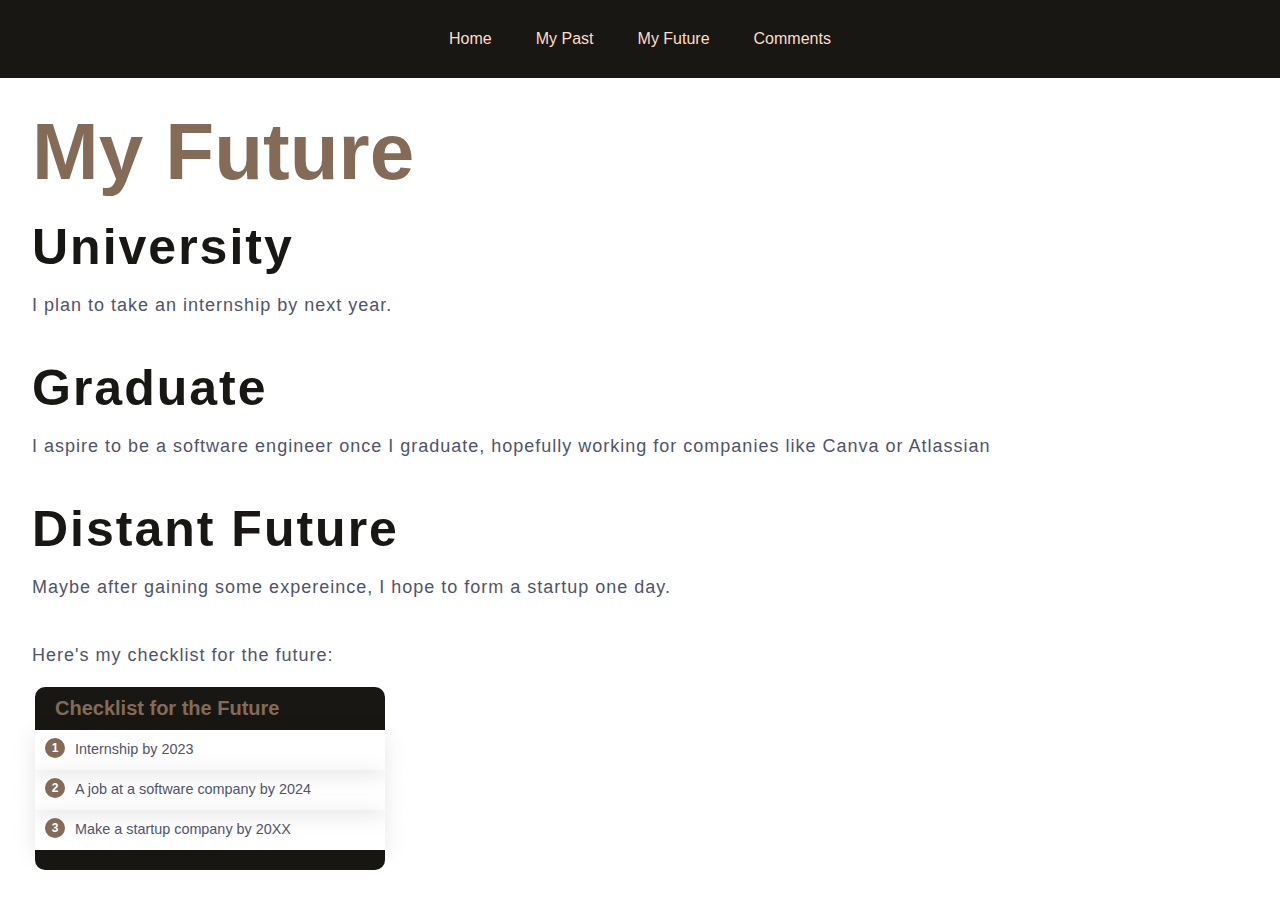
<file: future.html>
<!doctype html>
<html>
	<head>
		<title>
			My Future Page
		</title>
		<link rel="stylesheet"
			href="websystems.css"
			type="text/css">
	</head>
	<body>
		<nav>
			<ul class="menu">
				<li><a href="index.html">Home</a></li>
				<li><a href="past.html">My Past</a></li>
				<li><a href="future.html">My Future</a></li>
				<li><a href="comments.html">Comments</a></li>
			</ul>
		</nav>
		<section>
			<div class="main">
				<div class="text">
					<h1>My Future</h1>
					<h2>University</h2>
					<p>I plan to take an internship by next year.</p>
					<h2>Graduate</h2>
					<p>I aspire to be a software engineer once I graduate, hopefully working for companies like Canva or Atlassian</p>
					<h2>Distant Future</h2>
					<p>Maybe after gaining some expereince, I hope to form a startup one day.</p>
					<p>Here's my checklist for the future:</p>
				</div>
			</div>
		</section>
		<div class="list">
			<h2>Checklist for the Future</h2>
			<ul>
				<li><span>1</span>Internship by 2023</li>
				<li><span>2</span>A job at a software company by 2024</li>
				<li><span>3</span>Make a startup company by 20XX</li>
			</ul>
		</div>
	</body>
</html>
</file>
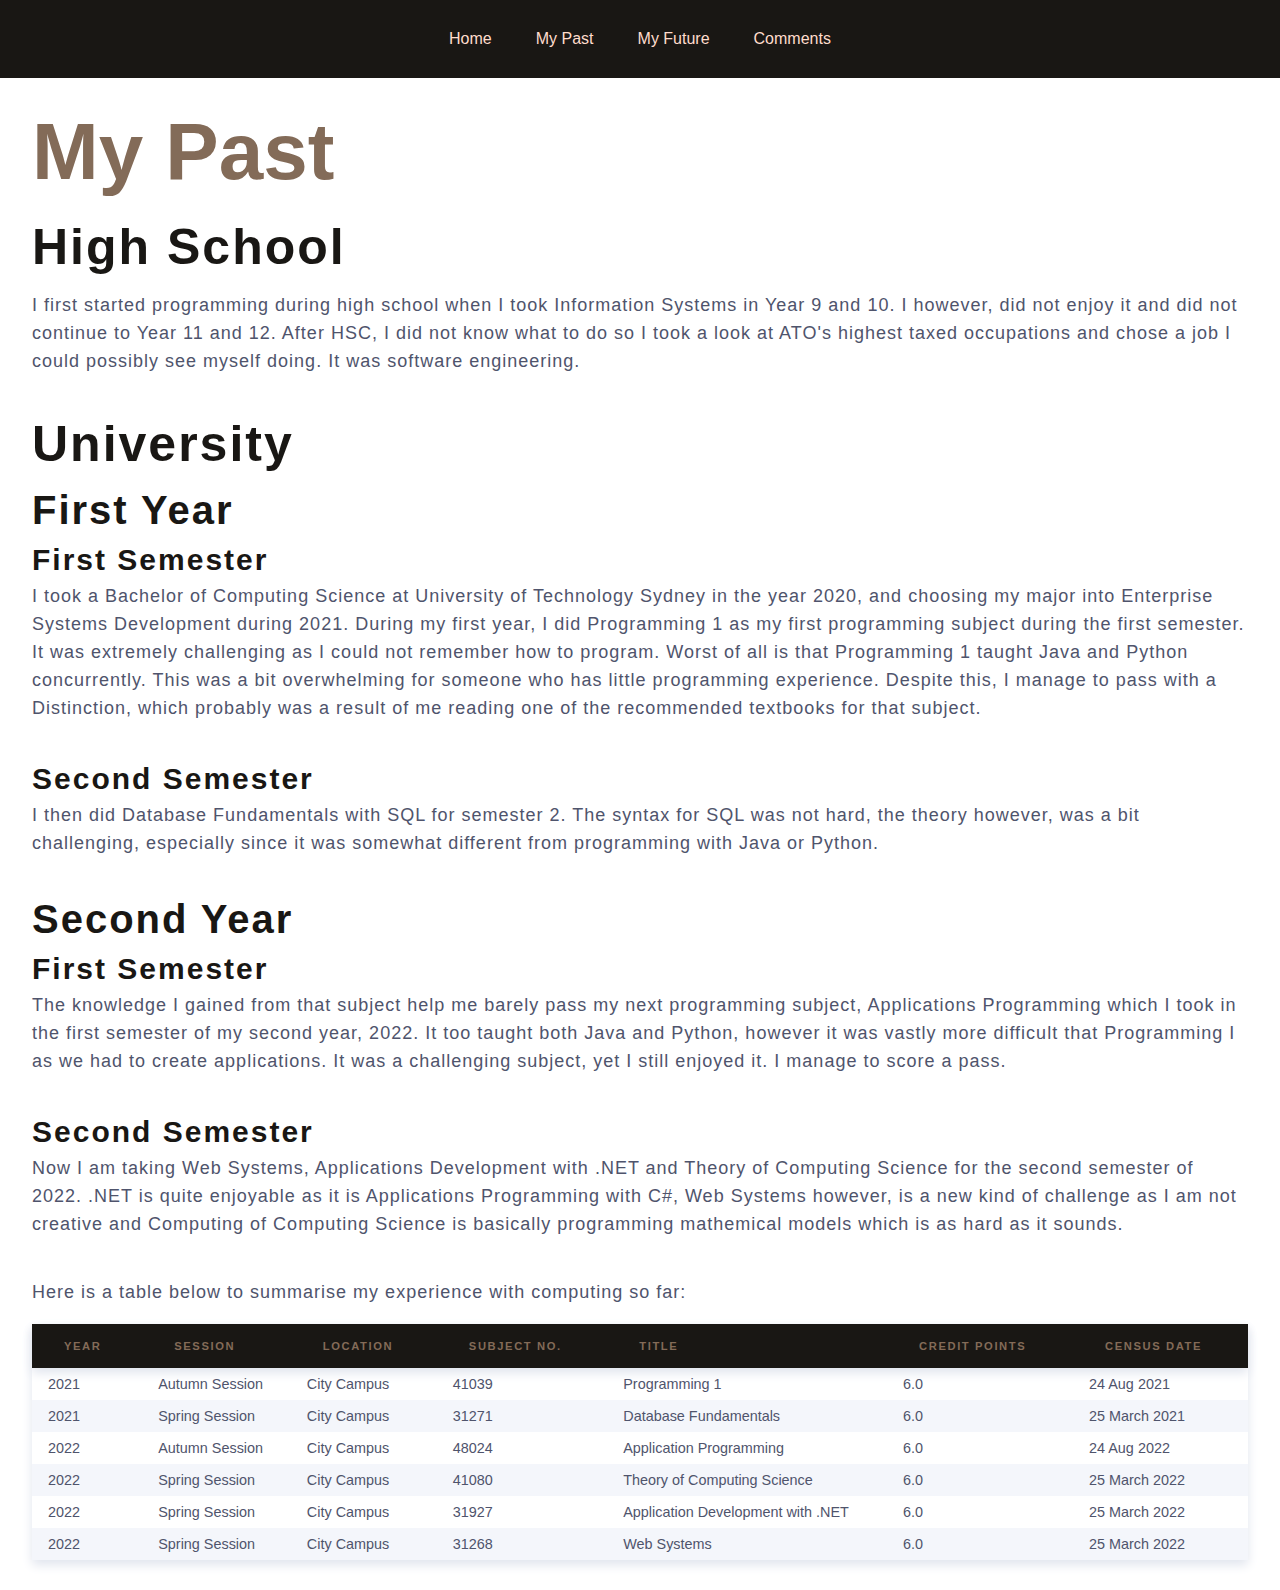
<file: past.html>
<!doctype html>
<html>
	<head>
		<title>
			My Past Page
		</title>
		<link rel="stylesheet"
			href="websystems.css"
			type="text/css">
	</head>
	<body>
		<nav>
			<ul class="menu">
				<li><a href="index.html">Home</a></li>
				<li><a href="past.html">My Past</a></li>
				<li><a href="future.html">My Future</a></li>
				<li><a href="comments.html">Comments</a></li>
			</ul>
		</nav>
		<section>
			<div class="main">
				<div class="text">
					<h1>My Past</h1>
					<h2>High School</h2>
					<p>I first started programming during high school when I took Information Systems in Year 9 and 10. I however, did not enjoy it and did not continue to Year 11 and 12. After HSC, I did not know what to do so I took a look at ATO's highest taxed occupations and chose a job I could possibly see myself doing. It was software engineering.</p>
					<h2>University</h2>
					<h3>First Year</h3>	
					<h4>First Semester</h4>
					<p>I took a Bachelor of Computing Science at University of Technology Sydney in the year 2020, and choosing my major into Enterprise Systems Development during 2021. During my first year, I did Programming 1 as my first programming subject during the first semester. It was extremely challenging as I could not remember how to program. Worst of all is that Programming 1 taught Java and Python concurrently. This was a bit overwhelming for someone who has little programming experience. Despite this, I manage to pass with a Distinction, which probably was a result of me reading one of the recommended textbooks for that subject.</P>
					<h4>Second Semester</h4>
					<p>I then did Database Fundamentals with SQL for semester 2. The syntax for SQL was not hard, the theory however, was a bit challenging, especially since it was somewhat different from programming with Java or Python.</p>
					<h3>Second Year</h3>
					<h4>First Semester</h4>	
					<p>The knowledge I gained from that subject help me barely pass my next programming subject, Applications Programming which I took in the first semester of my second year, 2022. It too taught both Java and Python, however it was vastly more difficult that Programming I as we had to create applications. It was a challenging subject, yet I still enjoyed it. I manage to score a pass.</p>
					<h4>Second Semester</h4>
					<p>Now I am taking Web Systems, Applications Development with .NET and Theory of Computing Science for the second semester of 2022. .NET is quite enjoyable as it is Applications Programming with C#, Web Systems however, is a new kind of challenge as I am not creative and Computing of Computing Science is basically programming mathemical models which is as hard as it sounds.</p>
					<p>Here is a table below to summarise my experience with computing so far:</p>
				</div>
			</div>
		</section>
		<table>
			<thead>
				<tr>
					<th>Year</th>
					<th>Session</th>
					<th>Location</th>
					<th>Subject No.</th>
					<th>Title</th>
					<th>Credit Points</th>
					<th>Census Date</th>
				</tr>
			</thead>
			<tbody>
				<tr>
					<td>2021</td>
					<td>Autumn Session</td>
					<td>City Campus</td>
					<td>41039</td>
					<td>Programming 1</td>
					<td>6.0</td>
					<td>24 Aug 2021</td>
				</tr>
				<tr>
					<td>2021</td>
					<td>Spring Session</td>
					<td>City Campus</td>
					<td>31271</td>
					<td>Database Fundamentals</td>
					<td>6.0</td>
					<td>25 March 2021</td>
				</tr>
				<tr>
					<td>2022</td>
					<td>Autumn Session</td>
					<td>City Campus</td>
					<td>48024</td>
					<td>Application Programming</td>
					<td>6.0</td>
					<td>24 Aug 2022</td>
				</tr>
				<tr>
					<td>2022</td>
					<td>Spring Session</td>
					<td>City Campus</td>
					<td>41080</td>
					<td>Theory of Computing Science</td>
					<td>6.0</td>
					<td>25 March 2022</td>
				</tr>
				<tr>
					<td>2022</td>
					<td>Spring Session</td>
					<td>City Campus</td>
					<td>31927</td>
					<td>Application Development with .NET</td>
					<td>6.0</td>
					<td>25 March 2022</td>
				</tr>
				<tr>
					<td>2022</td>
					<td>Spring Session</td>
					<td>City Campus</td>
					<td>31268</td>
					<td>Web Systems</td>
					<td>6.0</td>
					<td>25 March 2022</td>
				</tr>
			</tbody>
		</table>
	</body>
</html>
</file>
<file: websystems.css>
* {
    margin: 0;
    padding: 0;
    box-sizing: border-box;
    font-family: Arial, Helvetica, sans-serif;
}

nav {
    display: flex;
    justify-content: center;
    padding: 30px 10%;
    background-color: #191714;
}

.menu li {
    display: inline-grid;
}

.menu li a {
    text-decoration: none;
    color: #FFDCCC;
    padding: 0 20px;
    font-size: 16px;
    font-weight: 500;
    transition: 0.6s ease;
}

.menu li a:hover {
    color: #836B58;
    transition: 0.6s ease;
}

span {
    color: #F45866;
}

#background {
    min-height: 100vh;
    display: flex;
    align-items: center;
    background-image: url(profile.jpg);
    background-position: center;
    background-size: cover;
}

#overlay {
    margin: 50px;
    padding: 50px;
    font-size: small;
    color: #FFDCCC;
    background-color: rgba(0, 0, 0, 0.8);
}

section {
    padding: 78px 0px;
}

.main {
    max-width: 95%;
    margin: 0 auto;
}

text {
    width: 550px;
}

.text h1 {
    font-size: 80px;
    color: #836B58;
    margin-top: -50px;
    margin-bottom: 20px;
}

.text h2 {
    font-size: 50px;
    color: #191714;
    margin-bottom: 15px;
    letter-spacing: 2px;
}

.text h3 {
    font-size: 40px;
    color: #191714;
    margin-bottom: 10px;
    letter-spacing: 2px;
}

.text h4 {
    font-size: 30px;
    color: #191714;
    margin-bottom: 5px;
    letter-spacing: 2px;
}

.text p {
    letter-spacing: 1px;
    line-height: 28px;
    font-size: 18px;
    margin-bottom: 40px;
}

body {
    width: 100%;
    color: #4f546c;
    font-size: 14.4px;
}

table {
    width: 100%;
    max-width: 95%;
    text-align: left;
    margin: 0 auto;
    margin-top: -100px;
    margin-bottom: 30px;
    padding: 16px 32px;
    border-collapse: collapse;
    background-color: white;
    box-shadow: 0 5px 10px #e1e5ee;
}

thead {
    box-shadow: 0 5px 10px #e1e5ee;
}

th{
    font-weight: 900;
    font-size: 11.2px;
    padding: 16px 32px;
    letter-spacing: 1.6px;
    text-transform: uppercase;
    color: #836B58;
    background-color: #191714;
}

td {
    padding: 8px 16px;
}

tr:nth-child(even) {
    background-color: #f4f6fb;
}

.list {
    width: 350px;
    margin-top: -100px;
    margin-left: 35px;
    margin-bottom: 25px;
    border-bottom: 20px solid #191714;
    border-bottom-left-radius: 10px;
    border-bottom-right-radius: 10px;
}

.list h2 {
    color: #836B58;
    background: #191714;
    font-size: 20px;
    font-weight: 700;
    padding: 10px 20px;
    border-top-left-radius: 10px;
    border-top-right-radius: 10px;
}

.list ul li {
    width: 100%;
    padding: 10px;
    list-style: none;
    box-shadow: 0 5px 25px rgba(0, 0, 0, 0.1);
    transition: transform 0.5s;
}

.list ul:hover li {
    opacity: 0.2;
}

.list ul li:hover {
    color: white;
    background: #836B58;
    opacity: 1;
    z-index: 100;
    transform: scale(1.1);
    box-shadow: 0 5px 25px rgba(0, 0, 0, 0.2);
}

.list ul li span {
    width: 20px;
    height: 20px;
    line-height: 20px;
    font-size: 12px;
    font-weight: 600;
    border-radius: 50%;
    margin-right: 10px;
    text-align: center;
    color: white;
    background-color: #836B58;
    display: inline-block;
    transform: translateY(-2px);
}

.list ul li:hover span {
    color: #836B58;
    background-color: white;
}

.w3c {
    max-width: 95%;
    margin: 0 auto;
    margin-top: -50px;
}
</file>
